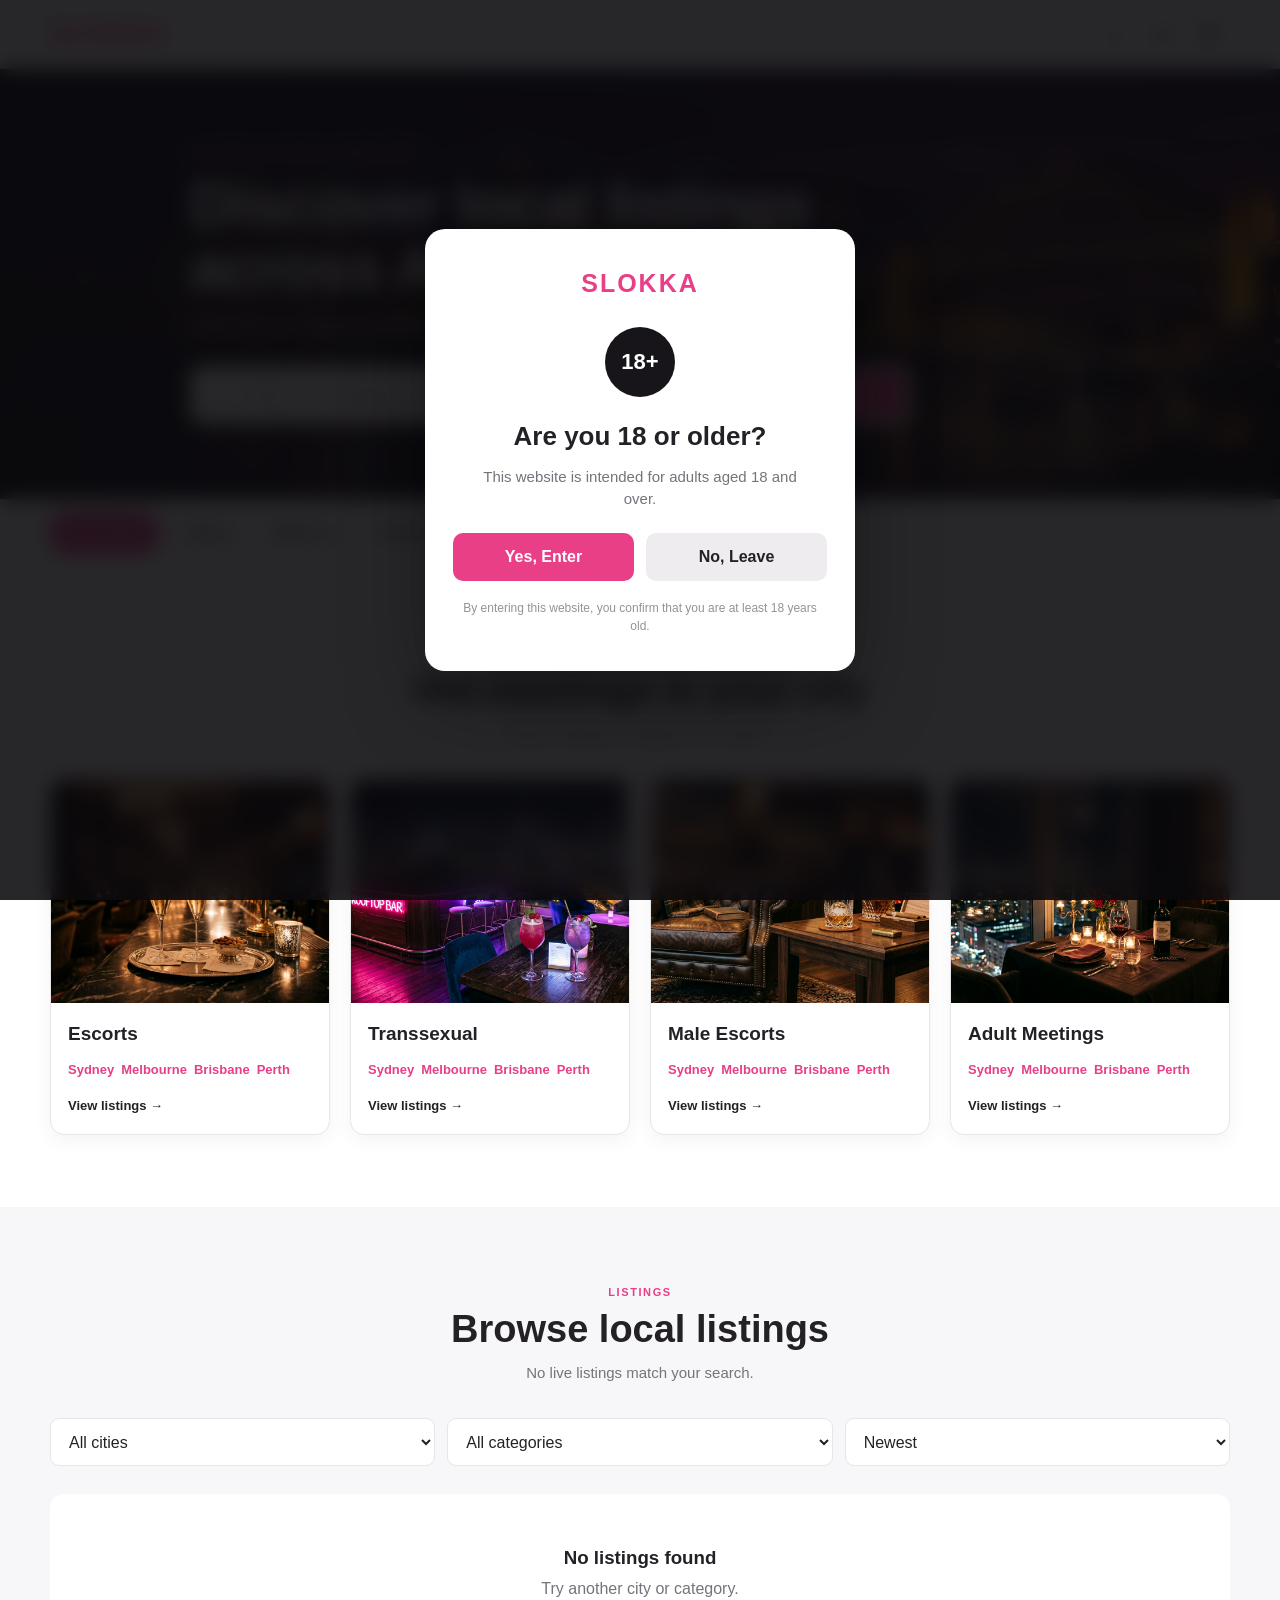
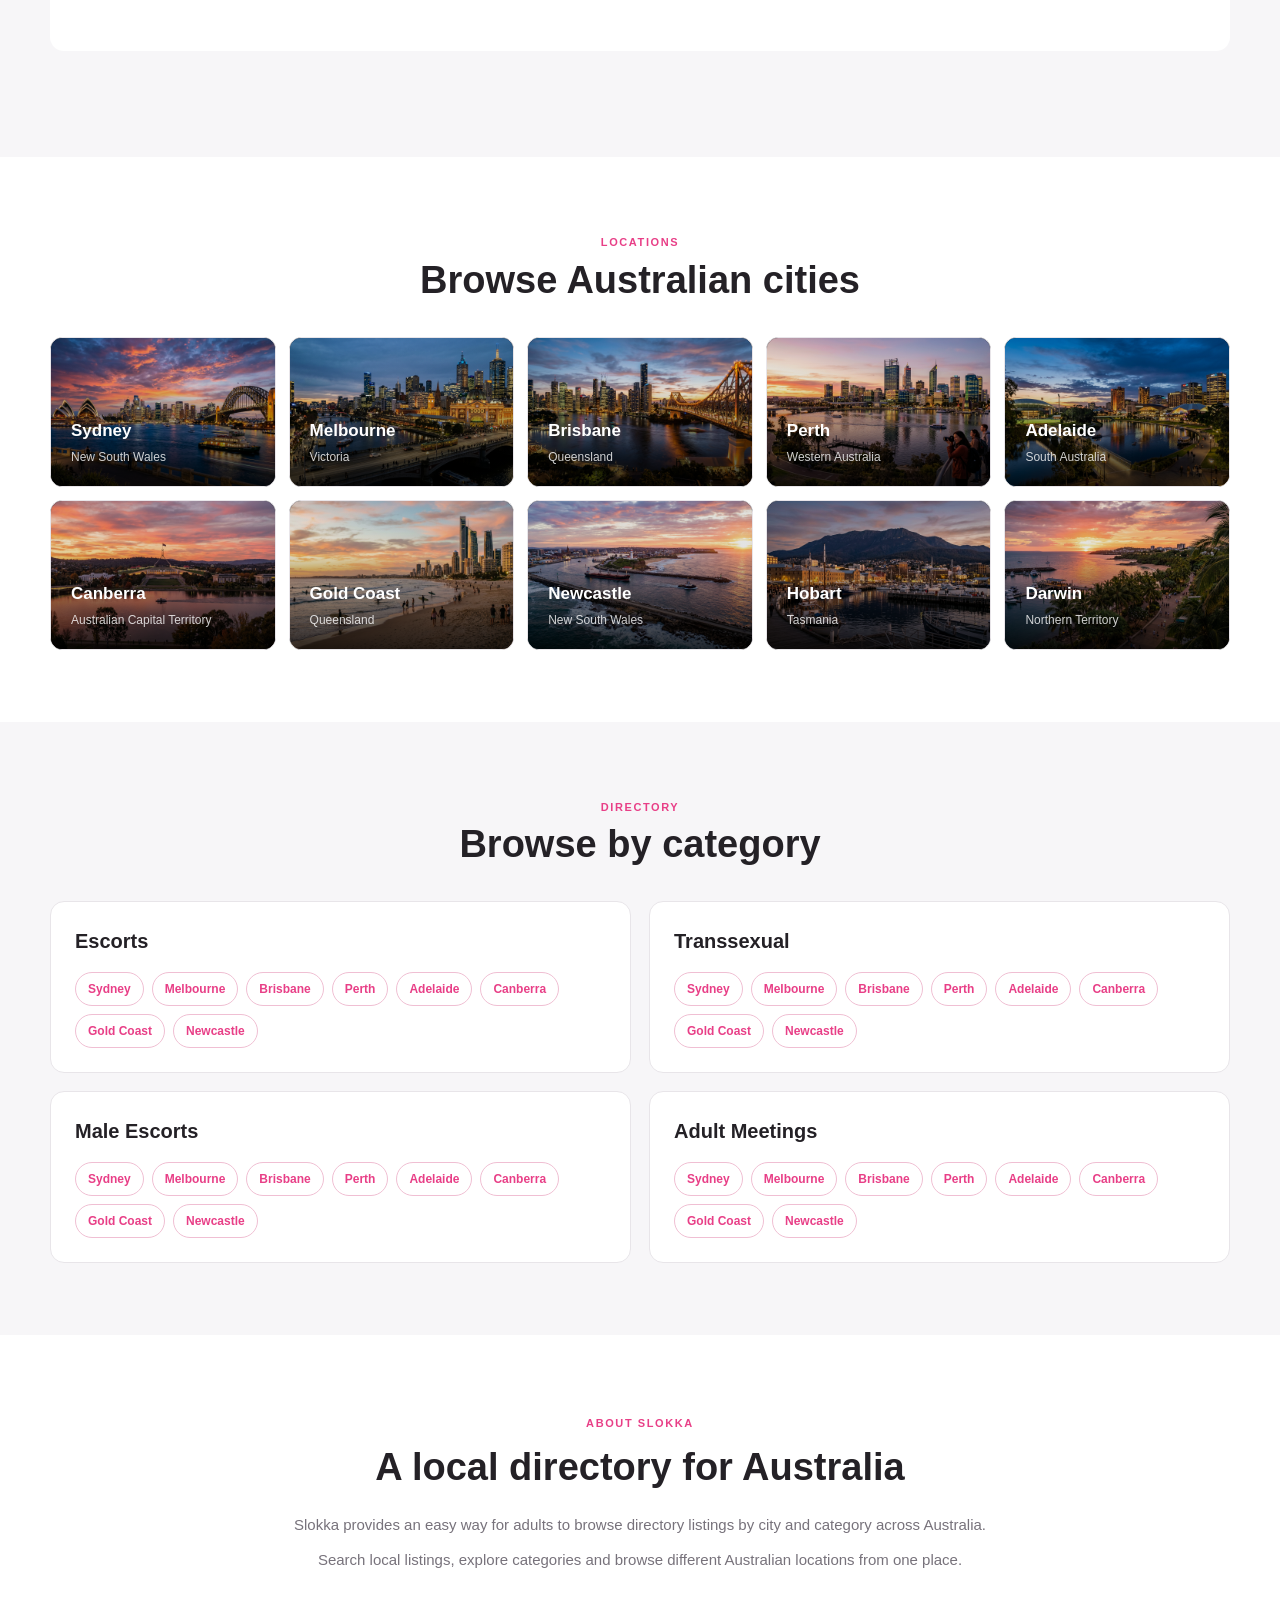
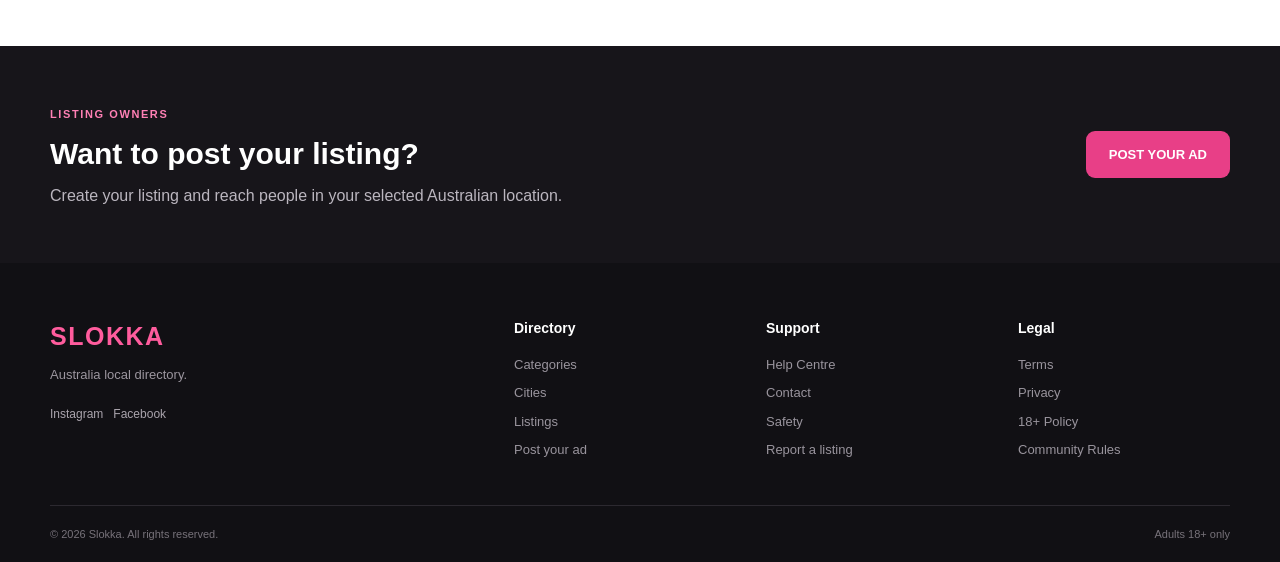
<file: index.html>
<!DOCTYPE html>
<html lang="en">
<head>
  <meta charset="UTF-8">

  <meta
    name="viewport"
    content="width=device-width, initial-scale=1.0"
  >

  <meta
    name="description"
    content="Slokka Australia — browse local directory listings by category and city."
  >

  <meta name="theme-color" content="#ffffff">

  <title>Slokka Australia</title>

  <link rel="stylesheet" href="css/style.css">
</head>

<body>

  <!-- ==========================================
       18+ AGE VERIFICATION
  =========================================== -->

  <div
    id="ageGate"
    class="age-gate"
    role="dialog"
    aria-modal="true"
    aria-labelledby="ageGateTitle"
  >

    <div class="age-gate-card">

      <div class="age-gate-logo">
        SLOKKA
      </div>

      <div class="age-badge">
        18+
      </div>

      <h2 id="ageGateTitle">
        Are you 18 or older?
      </h2>

      <p>
        This website is intended for adults aged 18
        and over.
      </p>

      <div class="age-gate-actions">

        <button
          type="button"
          id="enterSite"
          class="btn btn-primary"
        >
          Yes, Enter
        </button>

        <button
          type="button"
          id="leaveSite"
          class="btn btn-secondary"
        >
          No, Leave
        </button>

      </div>

      <small>
        By entering this website, you confirm that
        you are at least 18 years old.
      </small>

    </div>

  </div>


  <!-- ==========================================
       HEADER
  =========================================== -->

  <header class="site-header">

    <div class="header-container">

      <a
        href="index.html"
        class="site-logo"
        aria-label="Slokka Home"
      >
        SLOKKA
      </a>


      <div class="header-actions">

        <button
          type="button"
          id="searchToggle"
          class="header-button"
          aria-label="Search"
        >
          <span>⌕</span>
        </button>

        <button
          type="button"
          id="accountButton"
          class="header-button"
          aria-label="Account"
        >
          <span>♙</span>
        </button>

        <button
          type="button"
          id="menuButton"
          class="header-button"
          aria-label="Open menu"
          aria-expanded="false"
        >
          <span>☰</span>
        </button>

      </div>

    </div>


    <!-- Mobile / dropdown navigation -->

    <nav
      id="siteMenu"
      class="site-menu"
      aria-label="Main navigation"
    >

      <a href="#categories">
        Categories
      </a>

      <a href="#cities">
        Cities
      </a>

      <a href="#listings">
        Listings
      </a>

      <a href="#about">
        About
      </a>

      <a
        href="#post-ad"
        class="menu-post-button"
      >
        POST YOUR AD
      </a>

    </nav>

  </header>


  <!-- ==========================================
       MAIN
  =========================================== -->

  <main>


    <!-- ========================================
         HERO
    ========================================= -->

    <section class="hero-section">

      <div class="hero-image">

        <img
          id="heroImage"
          src="assets/images/hero/hero.png"
          alt="Sydney harbour skyline at night"
        >

      </div>

      <div class="hero-overlay"></div>


      <div class="hero-content">

        <span class="hero-label">
          AUSTRALIA LOCAL DIRECTORY
        </span>

        <h1>
          Discover local listings
          <br>
          across Australia
        </h1>

        <p>
          Search by city, category or listing.
        </p>


        <!-- Main search -->

        <form
          id="mainSearch"
          class="main-search"
        >

          <span class="search-icon">
            ⌕
          </span>

          <input
            type="search"
            id="searchInput"
            name="search"
            placeholder="Search city or category..."
            autocomplete="off"
          >

          <button
            type="submit"
            class="search-button"
          >
            Search
          </button>

        </form>

      </div>

    </section>


    <!-- ========================================
         QUICK CITY NAVIGATION
    ========================================= -->

    <section class="quick-navigation">

      <div class="container">

        <div class="quick-navigation-scroll">

          <button
            type="button"
            class="city-filter active"
            data-city="all"
          >
            All Australia
          </button>

          <button
            type="button"
            class="city-filter"
            data-city="Sydney"
          >
            Sydney
          </button>

          <button
            type="button"
            class="city-filter"
            data-city="Melbourne"
          >
            Melbourne
          </button>

          <button
            type="button"
            class="city-filter"
            data-city="Brisbane"
          >
            Brisbane
          </button>

          <button
            type="button"
            class="city-filter"
            data-city="Perth"
          >
            Perth
          </button>

          <button
            type="button"
            class="city-filter"
            data-city="Adelaide"
          >
            Adelaide
          </button>

          <button
            type="button"
            class="city-filter"
            data-city="Canberra"
          >
            Canberra
          </button>

        </div>

      </div>

    </section>


    <!-- ========================================
         CATEGORIES
    ========================================= -->

    <section
      id="categories"
      class="section"
    >

      <div class="container">

        <div class="section-heading">

          <span class="section-label">
            EXPLORE
          </span>

          <h2>
            Hot meetings in your city
          </h2>

          <p>
            Browse listings by category and location.
          </p>

        </div>


        <div class="category-grid">


          <!-- Category 1 -->

          <article
            class="category-card"
            data-category="Escorts"
          >

            <a
              href="#listings"
              class="category-image"
            >

              <img
                src="assets/images/categories/escorts.png"
                alt="Escorts"
                loading="lazy"
              >

            </a>

            <div class="category-content">

              <h3>
                Escorts
              </h3>

              <div class="category-city-links">

                <a href="#listings">
                  Sydney
                </a>

                <a href="#listings">
                  Melbourne
                </a>

                <a href="#listings">
                  Brisbane
                </a>

                <a href="#listings">
                  Perth
                </a>

              </div>

              <a
                href="#listings"
                class="category-more"
                data-category="Escorts"
              >
                View listings →
              </a>

            </div>

          </article>


          <!-- Category 2 -->

          <article
            class="category-card"
            data-category="Transsexual"
          >

            <a
              href="#listings"
              class="category-image"
            >

              <img
                src="assets/images/categories/transsexual.png"
                alt="Transsexual"
                loading="lazy"
              >

            </a>

            <div class="category-content">

              <h3>
                Transsexual
              </h3>

              <div class="category-city-links">

                <a href="#listings">
                  Sydney
                </a>

                <a href="#listings">
                  Melbourne
                </a>

                <a href="#listings">
                  Brisbane
                </a>

                <a href="#listings">
                  Perth
                </a>

              </div>

              <a
                href="#listings"
                class="category-more"
                data-category="Transsexual"
              >
                View listings →
              </a>

            </div>

          </article>


          <!-- Category 3 -->

          <article
            class="category-card"
            data-category="Male Escorts"
          >

            <a
              href="#listings"
              class="category-image"
            >

              <img
                src="assets/images/categories/male-escorts.png"
                alt="Male Escorts"
                loading="lazy"
              >

            </a>

            <div class="category-content">

              <h3>
                Male Escorts
              </h3>

              <div class="category-city-links">

                <a href="#listings">
                  Sydney
                </a>

                <a href="#listings">
                  Melbourne
                </a>

                <a href="#listings">
                  Brisbane
                </a>

                <a href="#listings">
                  Perth
                </a>

              </div>

              <a
                href="#listings"
                class="category-more"
                data-category="Male Escorts"
              >
                View listings →
              </a>

            </div>

          </article>


          <!-- Category 4 -->

          <article
            class="category-card"
            data-category="Adult Meetings"
          >

            <a
              href="#listings"
              class="category-image"
            >

              <img
                src="assets/images/categories/adult-meetings.png"
                alt="Adult Meetings"
                loading="lazy"
              >

            </a>

            <div class="category-content">

              <h3>
                Adult Meetings
              </h3>

              <div class="category-city-links">

                <a href="#listings">
                  Sydney
                </a>

                <a href="#listings">
                  Melbourne
                </a>

                <a href="#listings">
                  Brisbane
                </a>

                <a href="#listings">
                  Perth
                </a>

              </div>

              <a
                href="#listings"
                class="category-more"
                data-category="Adult Meetings"
              >
                View listings →
              </a>

            </div>

          </article>

        </div>

      </div>

    </section>


    <!-- ========================================
         LISTINGS AREA
         
         Profiles will be inserted here by JS.
         1,000 profile records will live separately.
    ========================================= -->

    <section
      id="listings"
      class="section listings-section"
    >

      <div class="container">

        <div class="section-heading">

          <span class="section-label">
            LISTINGS
          </span>

          <h2>
            Browse local listings
          </h2>

          <p id="resultsText">
            Loading listings...
          </p>

        </div>


        <!-- Filters -->

        <div class="listing-filters">

          <select
            id="citySelect"
            aria-label="Filter by city"
          >

            <option value="all">
              All cities
            </option>

            <option value="Sydney">
              Sydney
            </option>

            <option value="Melbourne">
              Melbourne
            </option>

            <option value="Brisbane">
              Brisbane
            </option>

            <option value="Perth">
              Perth
            </option>

            <option value="Adelaide">
              Adelaide
            </option>

            <option value="Canberra">
              Canberra
            </option>

            <option value="Gold Coast">
              Gold Coast
            </option>

            <option value="Newcastle">
              Newcastle
            </option>

            <option value="Hobart">
              Hobart
            </option>

            <option value="Darwin">
              Darwin
            </option>

          </select>


          <select
            id="categorySelect"
            aria-label="Filter by category"
          >

            <option value="all">
              All categories
            </option>

            <option value="Escorts">
              Escorts
            </option>

            <option value="Transsexual">
              Transsexual
            </option>

            <option value="Male Escorts">
              Male Escorts
            </option>

            <option value="Adult Meetings">
              Adult Meetings
            </option>

          </select>


          <select
            id="sortSelect"
            aria-label="Sort listings"
          >

            <option value="newest">
              Newest
            </option>

            <option value="featured">
              Featured
            </option>

            <option value="name">
              Name
            </option>

          </select>

        </div>


        <!-- JavaScript inserts profile cards here -->

        <div
          id="listingGrid"
          class="listing-grid"
        >
        </div>


        <!-- No results -->

        <div
          id="noResults"
          class="no-results"
          hidden
        >

          <h3>
            No listings found
          </h3>

          <p>
            Try another city or category.
          </p>

        </div>


        <!-- Pagination -->

        <div
          id="pagination"
          class="pagination"
        >
        </div>

      </div>

    </section>


    <!-- ========================================
         CITIES
    ========================================= -->

    <section
      id="cities"
      class="section cities-section"
    >

      <div class="container">

        <div class="section-heading">

          <span class="section-label">
            LOCATIONS
          </span>

          <h2>
            Browse Australian cities
          </h2>

        </div>


        <div class="cities-grid">

          <a
            href="#listings"
            class="city-card"
            data-city="Sydney"
          >
            <img src="assets/images/cities/sydney.png" alt="" loading="lazy">
            <strong>Sydney</strong>
            <span>New South Wales</span>
          </a>

          <a
            href="#listings"
            class="city-card"
            data-city="Melbourne"
          >
            <img src="assets/images/cities/melbourne.png" alt="" loading="lazy">
            <strong>Melbourne</strong>
            <span>Victoria</span>
          </a>

          <a
            href="#listings"
            class="city-card"
            data-city="Brisbane"
          >
            <img src="assets/images/cities/brisbane.png" alt="" loading="lazy">
            <strong>Brisbane</strong>
            <span>Queensland</span>
          </a>

          <a
            href="#listings"
            class="city-card"
            data-city="Perth"
          >
            <img src="assets/images/cities/perth.png" alt="" loading="lazy">
            <strong>Perth</strong>
            <span>Western Australia</span>
          </a>

          <a
            href="#listings"
            class="city-card"
            data-city="Adelaide"
          >
            <img src="assets/images/cities/adelaide.png" alt="" loading="lazy">
            <strong>Adelaide</strong>
            <span>South Australia</span>
          </a>

          <a
            href="#listings"
            class="city-card"
            data-city="Canberra"
          >
            <img src="assets/images/cities/canberra.png" alt="" loading="lazy">
            <strong>Canberra</strong>
            <span>Australian Capital Territory</span>
          </a>

          <a
            href="#listings"
            class="city-card"
            data-city="Gold Coast"
          >
            <img src="assets/images/cities/gold-coast.png" alt="" loading="lazy">
            <strong>Gold Coast</strong>
            <span>Queensland</span>
          </a>

          <a
            href="#listings"
            class="city-card"
            data-city="Newcastle"
          >
            <img src="assets/images/cities/newcastle.png" alt="" loading="lazy">
            <strong>Newcastle</strong>
            <span>New South Wales</span>
          </a>

          <a
            href="#listings"
            class="city-card"
            data-city="Hobart"
          >
            <img src="assets/images/cities/hobart.png" alt="" loading="lazy">
            <strong>Hobart</strong>
            <span>Tasmania</span>
          </a>

          <a
            href="#listings"
            class="city-card"
            data-city="Darwin"
          >
            <img src="assets/images/cities/darwin.png" alt="" loading="lazy">
            <strong>Darwin</strong>
            <span>Northern Territory</span>
          </a>

        </div>

      </div>

    </section>


    <!-- ========================================
         CATEGORY DIRECTORY
    ========================================= -->

    <section class="section directory-section">

      <div class="container">

        <div class="section-heading">

          <span class="section-label">
            DIRECTORY
          </span>

          <h2>
            Browse by category
          </h2>

        </div>


        <div class="directory-grid">


          <div class="directory-box">

            <h3>
              Escorts
            </h3>

            <div class="directory-tags">

              <a href="#listings">Sydney</a>
              <a href="#listings">Melbourne</a>
              <a href="#listings">Brisbane</a>
              <a href="#listings">Perth</a>
              <a href="#listings">Adelaide</a>
              <a href="#listings">Canberra</a>
              <a href="#listings">Gold Coast</a>
              <a href="#listings">Newcastle</a>

            </div>

          </div>


          <div class="directory-box">

            <h3>
              Transsexual
            </h3>

            <div class="directory-tags">

              <a href="#listings">Sydney</a>
              <a href="#listings">Melbourne</a>
              <a href="#listings">Brisbane</a>
              <a href="#listings">Perth</a>
              <a href="#listings">Adelaide</a>
              <a href="#listings">Canberra</a>
              <a href="#listings">Gold Coast</a>
              <a href="#listings">Newcastle</a>

            </div>

          </div>


          <div class="directory-box">

            <h3>
              Male Escorts
            </h3>

            <div class="directory-tags">

              <a href="#listings">Sydney</a>
              <a href="#listings">Melbourne</a>
              <a href="#listings">Brisbane</a>
              <a href="#listings">Perth</a>
              <a href="#listings">Adelaide</a>
              <a href="#listings">Canberra</a>
              <a href="#listings">Gold Coast</a>
              <a href="#listings">Newcastle</a>

            </div>

          </div>


          <div class="directory-box">

            <h3>
              Adult Meetings
            </h3>

            <div class="directory-tags">

              <a href="#listings">Sydney</a>
              <a href="#listings">Melbourne</a>
              <a href="#listings">Brisbane</a>
              <a href="#listings">Perth</a>
              <a href="#listings">Adelaide</a>
              <a href="#listings">Canberra</a>
              <a href="#listings">Gold Coast</a>
              <a href="#listings">Newcastle</a>

            </div>

          </div>

        </div>

      </div>

    </section>


    <!-- ========================================
         ABOUT
    ========================================= -->

    <section
      id="about"
      class="about-section"
    >

      <div class="container about-container">

        <span class="section-label">
          ABOUT SLOKKA
        </span>

        <h2>
          A local directory for Australia
        </h2>

        <p>
          Slokka provides an easy way for adults to
          browse directory listings by city and category
          across Australia.
        </p>

        <p>
          Search local listings, explore categories and
          browse different Australian locations from one
          place.
        </p>

      </div>

    </section>


    <!-- ========================================
         POST YOUR AD
    ========================================= -->

    <section
      id="post-ad"
      class="post-ad-section"
    >

      <div class="container">

        <div class="post-ad-inner">

          <div>

            <span class="section-label">
              LISTING OWNERS
            </span>

            <h2>
              Want to post your listing?
            </h2>

            <p>
              Create your listing and reach people in
              your selected Australian location.
            </p>

          </div>

          <a
            href="#"
            class="post-ad-button"
          >
            POST YOUR AD
          </a>

        </div>

      </div>

    </section>

  </main>


  <!-- ==========================================
       FOOTER
  =========================================== -->

  <footer class="site-footer">

    <div class="container">

      <div class="footer-grid">


        <div class="footer-brand">

          <a
            href="index.html"
            class="footer-logo"
          >
            SLOKKA
          </a>

          <p>
            Australia local directory.
          </p>

          <div class="social-links">

            <a href="#" aria-label="Instagram">
              Instagram
            </a>

            <a href="#" aria-label="Facebook">
              Facebook
            </a>

          </div>

        </div>


        <div class="footer-column">

          <h4>
            Directory
          </h4>

          <a href="#categories">
            Categories
          </a>

          <a href="#cities">
            Cities
          </a>

          <a href="#listings">
            Listings
          </a>

          <a href="#post-ad">
            Post your ad
          </a>

        </div>


        <div class="footer-column">

          <h4>
            Support
          </h4>

          <a href="#">
            Help Centre
          </a>

          <a href="#">
            Contact
          </a>

          <a href="#">
            Safety
          </a>

          <a href="#">
            Report a listing
          </a>

        </div>


        <div class="footer-column">

          <h4>
            Legal
          </h4>

          <a href="#">
            Terms
          </a>

          <a href="#">
            Privacy
          </a>

          <a href="#">
            18+ Policy
          </a>

          <a href="#">
            Community Rules
          </a>

        </div>

      </div>


      <div class="footer-bottom">

        <span>
          © 2026 Slokka. All rights reserved.
        </span>

        <span>
          Adults 18+ only
        </span>

      </div>

    </div>

  </footer>


  <!-- ==========================================
       JAVASCRIPT
  =========================================== -->

  <script src="js/profiles.js"></script>
  <script src="js/app.js"></script>

</body>
</html>
</file>
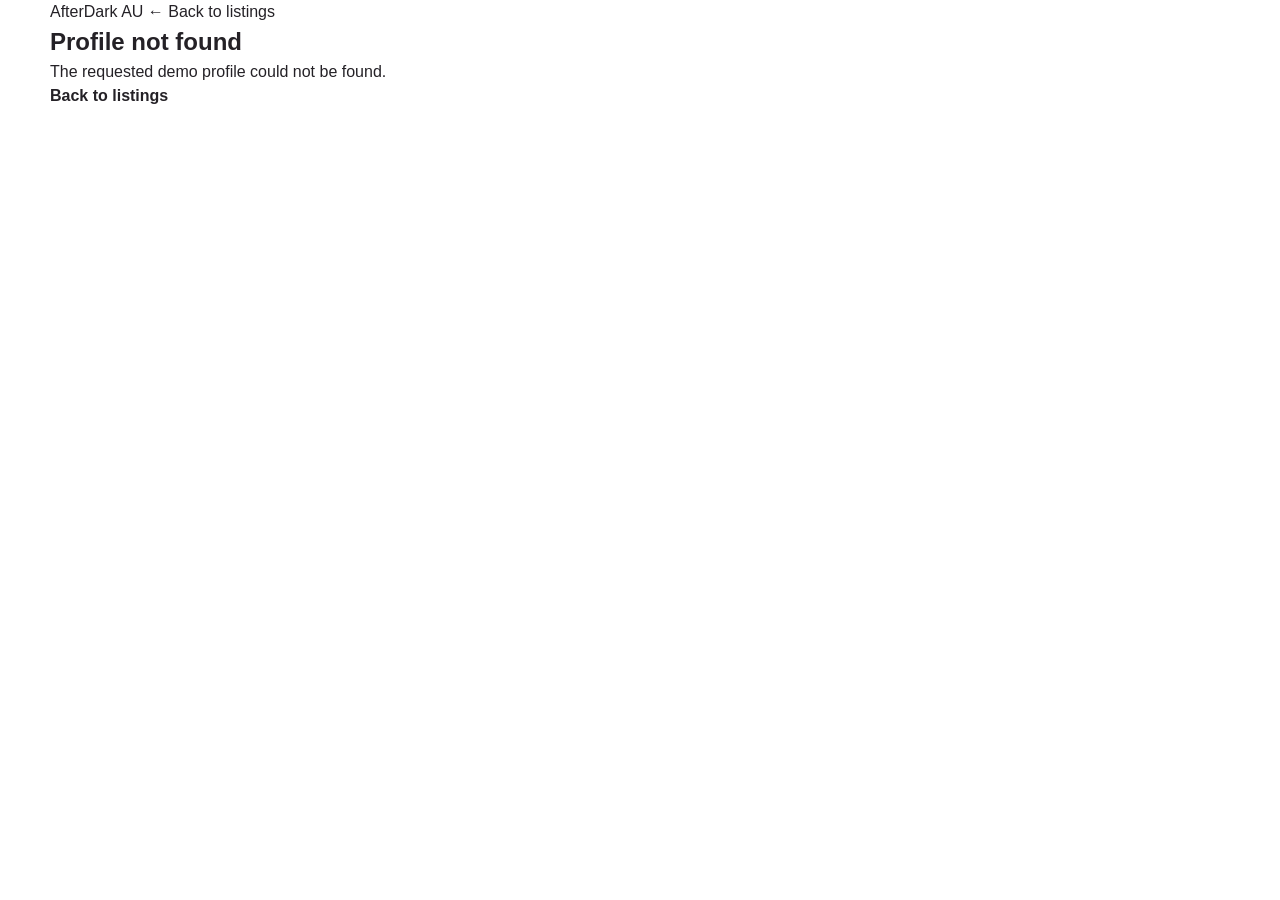
<file: profile.html>
<!DOCTYPE html>
<html lang="en">
<head>
  <meta charset="UTF-8">
  <meta name="viewport" content="width=device-width, initial-scale=1.0">

  <title>Profile • AfterDark AU</title>

  <meta
    name="description"
    content="AfterDark AU fictional demo profile."
  >

  <link rel="stylesheet" href="css/style.css">
</head>

<body>

  <!-- =========================
       HEADER
  ========================== -->

  <header class="header">

    <div class="container header-inner">

      <a
        class="logo"
        href="index.html"
      >
        AfterDark <span>AU</span>
      </a>

      <a
        class="back-link"
        href="index.html"
      >
        ← Back to listings
      </a>

    </div>

  </header>


  <!-- =========================
       PROFILE
  ========================== -->

  <main class="profile-page">

    <div class="container">

      <div id="profileRoot"></div>

    </div>

  </main>


  <!-- =========================
       DATA
  ========================== -->

  <script src="js/seed-data.js"></script>


  <!-- =========================
       PROFILE SCRIPT
  ========================== -->

  <script>
    document.addEventListener("DOMContentLoaded", () => {

      "use strict";

      const root =
        document.getElementById("profileRoot");

      const params =
        new URLSearchParams(
          window.location.search
        );

      const profileId =
        params.get("id");

      const profiles =
        Array.isArray(
          window.afterdarkDemoProfiles
        )
          ? window.afterdarkDemoProfiles
          : [];


      /* =====================================
         ESCAPE HTML
      ====================================== */

      function escapeHtml(value) {

        return String(value ?? "").replace(
          /[&<>"']/g,
          character => ({
            "&": "&amp;",
            "<": "&lt;",
            ">": "&gt;",
            '"': "&quot;",
            "'": "&#039;"
          })[character]
        );

      }


      /* =====================================
         FIND PROFILE
      ====================================== */

      const profile =
        profiles.find(
          item => item.id === profileId
        );


      /* =====================================
         PROFILE NOT FOUND
      ====================================== */

      if (!profile) {

        root.innerHTML = `
          <div class="empty">

            <h2>
              Profile not found
            </h2>

            <p>
              The requested demo profile
              could not be found.
            </p>

            <a
              class="btn primary"
              href="index.html"
            >
              Back to listings
            </a>

          </div>
        `;

        return;
      }


      /* =====================================
         IMAGE
      ====================================== */

      const image =
        profile.photos?.[0] ||
        "assets/images/profiles/placeholder.svg";


      /* =====================================
         PROFILE PAGE
      ====================================== */

      root.innerHTML = `

        <div class="profile-card">

          <div>

            <img
              class="profile-image"
              src="${escapeHtml(image)}"
              alt="${escapeHtml(profile.displayName)}"
            >

          </div>


          <div class="profile-info">

            <div class="eyebrow">
              PROFILE
            </div>


            <h1>

              ${escapeHtml(
                profile.displayName
              )}

              ${
                profile.verified
                  ? `
                    <span class="verified">
                      ✓ Verified
                    </span>
                  `
                  : ""
              }

            </h1>


            <p class="profile-meta">

              ${escapeHtml(profile.city)},
              ${escapeHtml(profile.state)}

              •
              
              ${escapeHtml(profile.category)}

            </p>


            <p>
              ${escapeHtml(
                profile.description
              )}
            </p>


            <div class="details">

              <div>

                <strong>
                  Age
                </strong>

                <span>
                  ${escapeHtml(profile.age)}
                </span>

              </div>


              <div>

                <strong>
                  City
                </strong>

                <span>
                  ${escapeHtml(profile.city)}
                </span>

              </div>


              <div>

                <strong>
                  Category
                </strong>

                <span>
                  ${escapeHtml(profile.category)}
                </span>

              </div>

            </div>


            <a
              class="btn primary"
              href="index.html"
            >
              Back to listings
            </a>

          </div>

        </div>

      `;


      /* =====================================
         UPDATE BROWSER TITLE
      ====================================== */

      document.title =
        `${profile.displayName} • AfterDark AU`;

    });
  </script>

</body>
</html>
</file>
<file: css/style.css>
/* =========================================
   SLOKKA — GLOBAL
========================================= */

:root {
  --primary: #e83f87;
  --primary-dark: #c92c70;
  --dark: #17151a;
  --dark-2: #242126;
  --text: #242126;
  --muted: #77727b;
  --light: #f7f6f8;
  --white: #ffffff;
  --border: #e8e5e9;
  --shadow: 0 8px 30px rgba(0, 0, 0, 0.08);
  --radius: 14px;
  --container: 1180px;
}

* {
  box-sizing: border-box;
  margin: 0;
  padding: 0;
}

html {
  scroll-behavior: smooth;
}

body {
  font-family:
    Inter,
    Arial,
    Helvetica,
    sans-serif;
  color: var(--text);
  background: var(--white);
  line-height: 1.5;
}

body.no-scroll {
  overflow: hidden;
}

img {
  display: block;
  width: 100%;
}

a {
  color: inherit;
  text-decoration: none;
}

button,
input,
select {
  font: inherit;
}

button {
  cursor: pointer;
}

.container {
  width: min(
    calc(100% - 32px),
    var(--container)
  );
  margin: 0 auto;
}


/* =========================================
   18+ AGE GATE
========================================= */

.age-gate {
  position: fixed;
  inset: 0;
  z-index: 99999;

  display: flex;
  align-items: center;
  justify-content: center;

  padding: 20px;

  background: rgba(10, 8, 12, 0.88);
  backdrop-filter: blur(10px);

  opacity: 1;
  visibility: visible;
  transition:
    opacity 0.25s ease,
    visibility 0.25s ease;
}

.age-gate.hidden {
  opacity: 0 !important;
  visibility: hidden !important;
  pointer-events: none !important;
}

.age-gate-card {
  width: min(430px, 100%);
  padding: 36px 28px;

  text-align: center;

  background: var(--white);
  border-radius: 20px;

  box-shadow:
    0 30px 80px rgba(0, 0, 0, 0.35);
}

.age-gate-logo {
  margin-bottom: 24px;

  color: var(--primary);

  font-size: 25px;
  font-weight: 900;
  letter-spacing: 2px;
}

.age-badge {
  width: 70px;
  height: 70px;

  margin: 0 auto 20px;

  display: flex;
  align-items: center;
  justify-content: center;

  border-radius: 50%;

  background: var(--dark);
  color: var(--white);

  font-size: 22px;
  font-weight: 900;
}

.age-gate-card h2 {
  margin-bottom: 10px;

  font-size: 26px;
}

.age-gate-card p {
  margin: 0 auto 22px;

  max-width: 330px;

  color: var(--muted);
  font-size: 15px;
}

.age-gate-actions {
  display: grid;
  grid-template-columns: 1fr 1fr;
  gap: 12px;

  margin-bottom: 18px;
}

.btn {
  min-height: 48px;

  border: 0;
  border-radius: 10px;

  font-weight: 700;
}

.btn-primary {
  background: var(--primary);
  color: var(--white);
}

.btn-primary:hover {
  background: var(--primary-dark);
}

.btn-secondary {
  background: #eeecef;
  color: var(--text);
}

.age-gate-card small {
  display: block;

  color: #96919a;
  font-size: 12px;
}


/* =========================================
   HEADER
========================================= */

.site-header {
  position: relative;
  z-index: 1000;

  background: var(--white);
  border-bottom: 1px solid var(--border);
}

.header-container {
  width: min(
    calc(100% - 32px),
    var(--container)
  );

  height: 68px;

  margin: auto;

  display: flex;
  align-items: center;
  justify-content: space-between;
}

.site-logo {
  color: var(--primary);

  font-size: 25px;
  font-weight: 900;
  letter-spacing: 1.5px;
}

.header-actions {
  display: flex;
  align-items: center;
  gap: 5px;
}

.header-button {
  width: 42px;
  height: 42px;

  display: flex;
  align-items: center;
  justify-content: center;

  border: 0;
  border-radius: 50%;

  background: transparent;
  color: var(--dark);

  font-size: 22px;
}

.header-button:hover {
  background: var(--light);
}

.site-menu {
  position: absolute;
  top: 68px;
  right: 16px;

  width: 230px;

  display: none;
  flex-direction: column;

  padding: 10px;

  background: var(--white);
  border: 1px solid var(--border);
  border-radius: 12px;

  box-shadow: var(--shadow);
}

.site-menu.open {
  display: flex;
}

.site-menu a {
  padding: 12px 14px;

  border-radius: 8px;

  font-size: 14px;
  font-weight: 600;
}

.site-menu a:hover {
  background: var(--light);
}

.site-menu .menu-post-button {
  margin-top: 6px;

  background: var(--primary);
  color: var(--white);

  text-align: center;
}


/* =========================================
   HERO
========================================= */

.hero-section {
  position: relative;

  min-height: 430px;

  overflow: hidden;

  background: #202027;
}

.hero-image {
  position: absolute;
  inset: 0;
}

.hero-image img {
  width: 100%;
  height: 100%;

  object-fit: cover;
  object-position: center;
}

.hero-overlay {
  position: absolute;
  inset: 0;

  background:
    linear-gradient(
      90deg,
      rgba(20, 18, 23, 0.92) 0%,
      rgba(20, 18, 23, 0.67) 48%,
      rgba(20, 18, 23, 0.25) 100%
    );
}

.hero-content {
  position: relative;
  z-index: 2;

  width: min(
    calc(100% - 32px),
    900px
  );

  min-height: 430px;

  margin: auto;

  display: flex;
  flex-direction: column;
  justify-content: center;
  align-items: flex-start;

  color: var(--white);
}

.hero-label {
  margin-bottom: 10px;

  color: #ff8ebd;

  font-size: 12px;
  font-weight: 800;
  letter-spacing: 1.8px;
}

.hero-content h1 {
  max-width: 680px;

  font-size: clamp(35px, 5vw, 62px);
  line-height: 1.04;
  letter-spacing: -1.5px;
}

.hero-content p {
  margin-top: 14px;

  color: rgba(255, 255, 255, 0.82);

  font-size: 16px;
}

.main-search {
  width: min(720px, 100%);

  margin-top: 28px;

  min-height: 58px;

  display: flex;
  align-items: center;

  padding: 6px;

  background: var(--white);

  border-radius: 12px;

  box-shadow:
    0 15px 35px rgba(0, 0, 0, 0.22);
}

.search-icon {
  width: 50px;

  display: flex;
  justify-content: center;

  color: #777;
  font-size: 25px;
}

.main-search input {
  min-width: 0;
  flex: 1;

  border: 0;
  outline: 0;

  color: var(--text);
  background: transparent;

  font-size: 15px;
}

.search-button {
  min-height: 46px;

  padding: 0 24px;

  border: 0;
  border-radius: 9px;

  background: var(--primary);
  color: var(--white);

  font-weight: 800;
}

.search-button:hover {
  background: var(--primary-dark);
}


/* =========================================
   QUICK NAVIGATION
========================================= */

.quick-navigation {
  padding: 14px 0;

  border-bottom: 1px solid var(--border);

  background: var(--white);
}

.quick-navigation-scroll {
  display: flex;
  gap: 8px;

  overflow-x: auto;

  scrollbar-width: none;
}

.quick-navigation-scroll::-webkit-scrollbar {
  display: none;
}

.city-filter {
  flex: 0 0 auto;

  padding: 9px 16px;

  border: 1px solid var(--border);
  border-radius: 30px;

  background: var(--white);
  color: var(--text);

  font-size: 13px;
  font-weight: 700;
}

.city-filter.active,
.city-filter:hover {
  border-color: var(--primary);
  background: var(--primary);
  color: var(--white);
}


/* =========================================
   SECTIONS
========================================= */

.section {
  padding: 72px 0;
}

.section-heading {
  margin: 0 auto 34px;

  text-align: center;
}

.section-label {
  display: inline-block;

  margin-bottom: 8px;

  color: var(--primary);

  font-size: 11px;
  font-weight: 900;
  letter-spacing: 1.6px;
}

.section-heading h2 {
  font-size: clamp(27px, 4vw, 38px);
  line-height: 1.15;
}

.section-heading p {
  max-width: 600px;

  margin: 10px auto 0;

  color: var(--muted);
  font-size: 15px;
}


/* =========================================
   CATEGORY CARDS
========================================= */

.category-grid {
  display: grid;

  grid-template-columns:
    repeat(4, 1fr);

  gap: 20px;
}

.category-card {
  overflow: hidden;

  background: var(--white);

  border: 1px solid var(--border);
  border-radius: var(--radius);

  box-shadow:
    0 5px 20px rgba(0, 0, 0, 0.05);

  transition:
    transform 0.2s ease,
    box-shadow 0.2s ease;
}

.category-card:hover {
  transform: translateY(-4px);

  box-shadow:
    0 14px 32px rgba(0, 0, 0, 0.1);
}

.category-image {
  display: block;

  aspect-ratio: 1.25 / 1;

  overflow: hidden;

  background: #eee;
}

.category-image img {
  width: 100%;
  height: 100%;

  object-fit: cover;

  transition:
    transform 0.35s ease;
}

.category-card:hover .category-image img {
  transform: scale(1.04);
}

.category-content {
  padding: 17px;
}

.category-content h3 {
  margin-bottom: 12px;

  font-size: 19px;
}

.category-city-links {
  display: flex;
  flex-wrap: wrap;
  gap: 7px;
}

.category-city-links a {
  color: var(--primary);

  font-size: 13px;
  font-weight: 600;
}

.category-city-links a:hover {
  text-decoration: underline;
}

.category-more {
  display: inline-block;

  margin-top: 16px;

  font-size: 13px;
  font-weight: 800;
}


/* =========================================
   LISTING FILTERS
========================================= */

.listings-section {
  background: var(--light);
}

.listing-filters {
  display: grid;

  grid-template-columns:
    repeat(3, 1fr);

  gap: 12px;

  margin-bottom: 28px;
}

.listing-filters select {
  width: 100%;

  min-height: 48px;

  padding: 0 14px;

  border: 1px solid var(--border);
  border-radius: 9px;

  background: var(--white);
  color: var(--text);

  outline: none;
}

.listing-filters select:focus {
  border-color: var(--primary);
}


/* =========================================
   PROFILE GRID
========================================= */

.listing-grid {
  display: grid;

  grid-template-columns:
    repeat(4, 1fr);

  gap: 18px;
}

.profile-card {
  overflow: hidden;

  background: var(--white);

  border: 1px solid var(--border);
  border-radius: 13px;

  box-shadow:
    0 5px 18px rgba(0, 0, 0, 0.05);
}

.profile-card-image {
  position: relative;

  aspect-ratio: 0.9 / 1;

  overflow: hidden;

  background: #ddd;
}

.profile-card-image img {
  width: 100%;
  height: 100%;

  object-fit: cover;
}

.profile-card-body {
  padding: 15px;
}

.profile-card-body h3 {
  font-size: 17px;
}

.profile-location {
  margin-top: 3px;

  color: var(--muted);

  font-size: 13px;
}

.profile-category {
  display: inline-block;

  margin-top: 10px;
  padding: 5px 9px;

  border-radius: 20px;

  background: #fff0f6;
  color: var(--primary);

  font-size: 11px;
  font-weight: 800;
}

.profile-view {
  display: block;

  margin-top: 13px;

  color: var(--primary);

  font-size: 13px;
  font-weight: 800;
}

.no-results {
  padding: 50px 20px;

  text-align: center;

  background: var(--white);

  border-radius: var(--radius);
}

.no-results h3 {
  margin-bottom: 5px;
}

.no-results p {
  color: var(--muted);
}


/* =========================================
   PAGINATION
========================================= */

.pagination {
  display: flex;
  justify-content: center;
  flex-wrap: wrap;
  gap: 7px;

  margin-top: 34px;
}

.pagination button {
  min-width: 40px;
  height: 40px;

  border: 1px solid var(--border);
  border-radius: 8px;

  background: var(--white);
  color: var(--text);
}

.pagination button.active,
.pagination button:hover {
  border-color: var(--primary);

  background: var(--primary);
  color: var(--white);
}


/* =========================================
   CITIES
========================================= */

.cities-grid {
  display: grid;

  grid-template-columns:
    repeat(5, 1fr);

  gap: 13px;
}

.city-card {
  position: relative;
  isolation: isolate;
  overflow: hidden;

  min-height: 150px;

  padding: 20px;

  display: flex;
  flex-direction: column;
  justify-content: flex-end;

  border: 1px solid var(--border);
  border-radius: 12px;

  background: #111;
  color: #fff;

  transition:
    transform 0.2s ease,
    border-color 0.2s ease;
}

.city-card img {
  position: absolute;
  inset: 0;
  z-index: -2;

  width: 100%;
  height: 100%;

  object-fit: cover;

  transition: transform 0.35s ease;
}

.city-card::after {
  content: "";
  position: absolute;
  inset: 0;
  z-index: -1;

  background: linear-gradient(to top, rgba(0, 0, 0, 0.78), rgba(0, 0, 0, 0.1) 65%);
}

.city-card:hover img {
  transform: scale(1.06);
}

.cities-section .city-card span {
  color: rgba(255, 255, 255, 0.8);
}

.city-card:hover {
  transform: translateY(-3px);

  border-color: var(--primary);
}

.city-card strong {
  font-size: 17px;
}

.city-card span {
  margin-top: 4px;

  color: var(--muted);

  font-size: 12px;
}


/* =========================================
   DIRECTORY
========================================= */

.directory-section {
  background: var(--light);
}

.directory-grid {
  display: grid;

  grid-template-columns:
    repeat(2, 1fr);

  gap: 18px;
}

.directory-box {
  padding: 24px;

  background: var(--white);

  border: 1px solid var(--border);
  border-radius: var(--radius);
}

.directory-box h3 {
  margin-bottom: 16px;

  font-size: 20px;
}

.directory-tags {
  display: flex;
  flex-wrap: wrap;
  gap: 8px;
}

.directory-tags a {
  padding: 7px 12px;

  border: 1px solid #f0bfd3;
  border-radius: 30px;

  color: var(--primary);

  font-size: 12px;
  font-weight: 700;
}

.directory-tags a:hover {
  background: var(--primary);
  color: var(--white);
}


/* =========================================
   ABOUT
========================================= */

.about-section {
  padding: 75px 0;

  background: var(--white);
}

.about-container {
  max-width: 760px;

  text-align: center;
}

.about-container h2 {
  margin-bottom: 18px;

  font-size: clamp(27px, 4vw, 38px);
}

.about-container p {
  margin-top: 12px;

  color: var(--muted);

  font-size: 15px;
}


/* =========================================
   POST AD
========================================= */

.post-ad-section {
  padding: 55px 0;

  background: var(--dark);
  color: var(--white);
}

.post-ad-inner {
  display: flex;
  align-items: center;
  justify-content: space-between;

  gap: 30px;
}

.post-ad-inner .section-label {
  color: #ff80b5;
}

.post-ad-inner h2 {
  font-size: 30px;
}

.post-ad-inner p {
  margin-top: 8px;

  color: #bbb6bf;
}

.post-ad-button {
  flex: 0 0 auto;

  padding: 14px 23px;

  border-radius: 9px;

  background: var(--primary);
  color: var(--white);

  font-size: 13px;
  font-weight: 900;
}

.post-ad-button:hover {
  background: var(--primary-dark);
}


/* =========================================
   FOOTER
========================================= */

.site-footer {
  padding: 55px 0 20px;

  background: #111014;
  color: var(--white);
}

.footer-grid {
  display: grid;

  grid-template-columns:
    2fr 1fr 1fr 1fr;

  gap: 40px;
}

.footer-logo {
  color: #ff5c9d;

  font-size: 25px;
  font-weight: 900;
  letter-spacing: 1.5px;
}

.footer-brand p {
  max-width: 250px;

  margin-top: 10px;

  color: #9c969f;

  font-size: 13px;
}

.social-links {
  display: flex;
  gap: 10px;

  margin-top: 20px;
}

.social-links a {
  color: #aaa4ad;

  font-size: 12px;
}

.social-links a:hover {
  color: var(--white);
}

.footer-column {
  display: flex;
  flex-direction: column;
  gap: 9px;
}

.footer-column h4 {
  margin-bottom: 7px;

  font-size: 14px;
}

.footer-column a {
  color: #99949d;

  font-size: 13px;
}

.footer-column a:hover {
  color: var(--white);
}

.footer-bottom {
  margin-top: 45px;
  padding-top: 20px;

  display: flex;
  justify-content: space-between;

  border-top: 1px solid #2c2930;

  color: #77727a;

  font-size: 11px;
}


/* =========================================
   TABLET
========================================= */

@media (max-width: 1000px) {

  .category-grid {
    grid-template-columns:
      repeat(2, 1fr);
  }

  .listing-grid {
    grid-template-columns:
      repeat(3, 1fr);
  }

  .cities-grid {
    grid-template-columns:
      repeat(3, 1fr);
  }

}


/* =========================================
   MOBILE
========================================= */

@media (max-width: 700px) {

  .container {
    width: min(
      calc(100% - 24px),
      var(--container)
    );
  }

  .header-container {
    width: calc(100% - 20px);
    height: 58px;
  }

  .site-logo {
    font-size: 21px;
  }

  .header-button {
    width: 38px;
    height: 38px;

    font-size: 19px;
  }

  .site-menu {
    top: 58px;
    right: 10px;
  }


  /* Hero */

  .hero-section {
    min-height: 390px;
  }

  .hero-content {
    width: calc(100% - 24px);
    min-height: 390px;

    justify-content: flex-end;

    padding-bottom: 30px;
  }

  .hero-content h1 {
    font-size: 35px;
    letter-spacing: -0.8px;
  }

  .hero-content p {
    font-size: 14px;
  }

  .main-search {
    margin-top: 20px;

    min-height: 54px;
  }

  .main-search input {
    font-size: 13px;
  }

  .search-icon {
    width: 40px;
  }

  .search-button {
    min-height: 42px;

    padding: 0 13px;

    font-size: 12px;
  }


  /* Sections */

  .section {
    padding: 50px 0;
  }

  .section-heading {
    margin-bottom: 25px;
  }


  /* Categories */

  .category-grid {
    grid-template-columns:
      repeat(2, minmax(0, 1fr));

    gap: 12px;
  }

  .category-content {
    padding: 13px;
  }

  .category-content h3 {
    font-size: 16px;
  }

  .category-city-links {
    gap: 5px;
  }

  .category-city-links a {
    font-size: 11px;
  }

  .category-more {
    margin-top: 12px;

    font-size: 11px;
  }


  /* Listings */

  .listing-filters {
    grid-template-columns: 1fr;

    gap: 8px;
  }

  .listing-grid {
    grid-template-columns:
      repeat(2, minmax(0, 1fr));

    gap: 11px;
  }

  .profile-card-body {
    padding: 11px;
  }

  .profile-card-body h3 {
    font-size: 14px;
  }

  .profile-location {
    font-size: 11px;
  }

  .profile-category {
    font-size: 9px;
  }

  .profile-view {
    font-size: 11px;
  }


  /* Cities */

  .cities-grid {
    grid-template-columns:
      repeat(2, 1fr);

    gap: 9px;
  }

  .city-card {
    min-height: 120px;

    padding: 14px;
  }

  .city-card strong {
    font-size: 15px;
  }

  .city-card span {
    font-size: 10px;
  }


  /* Directory */

  .directory-grid {
    grid-template-columns: 1fr;
  }


  /* Post ad */

  .post-ad-inner {
    flex-direction: column;
    align-items: flex-start;
  }

  .post-ad-inner h2 {
    font-size: 25px;
  }


  /* Footer */

  .footer-grid {
    grid-template-columns:
      repeat(2, 1fr);

    gap: 32px 20px;
  }

  .footer-brand {
    grid-column: 1 / -1;
  }

  .footer-bottom {
    flex-direction: column;

    gap: 6px;
  }

}


/* =========================================
   SMALL MOBILE
========================================= */

@media (max-width: 390px) {

  .category-grid {
    gap: 9px;
  }

  .category-content {
    padding: 11px;
  }

  .category-content h3 {
    font-size: 14px;
  }

  .category-city-links a {
    font-size: 10px;
  }

  .listing-grid {
    gap: 8px;
  }

   }
</file>
